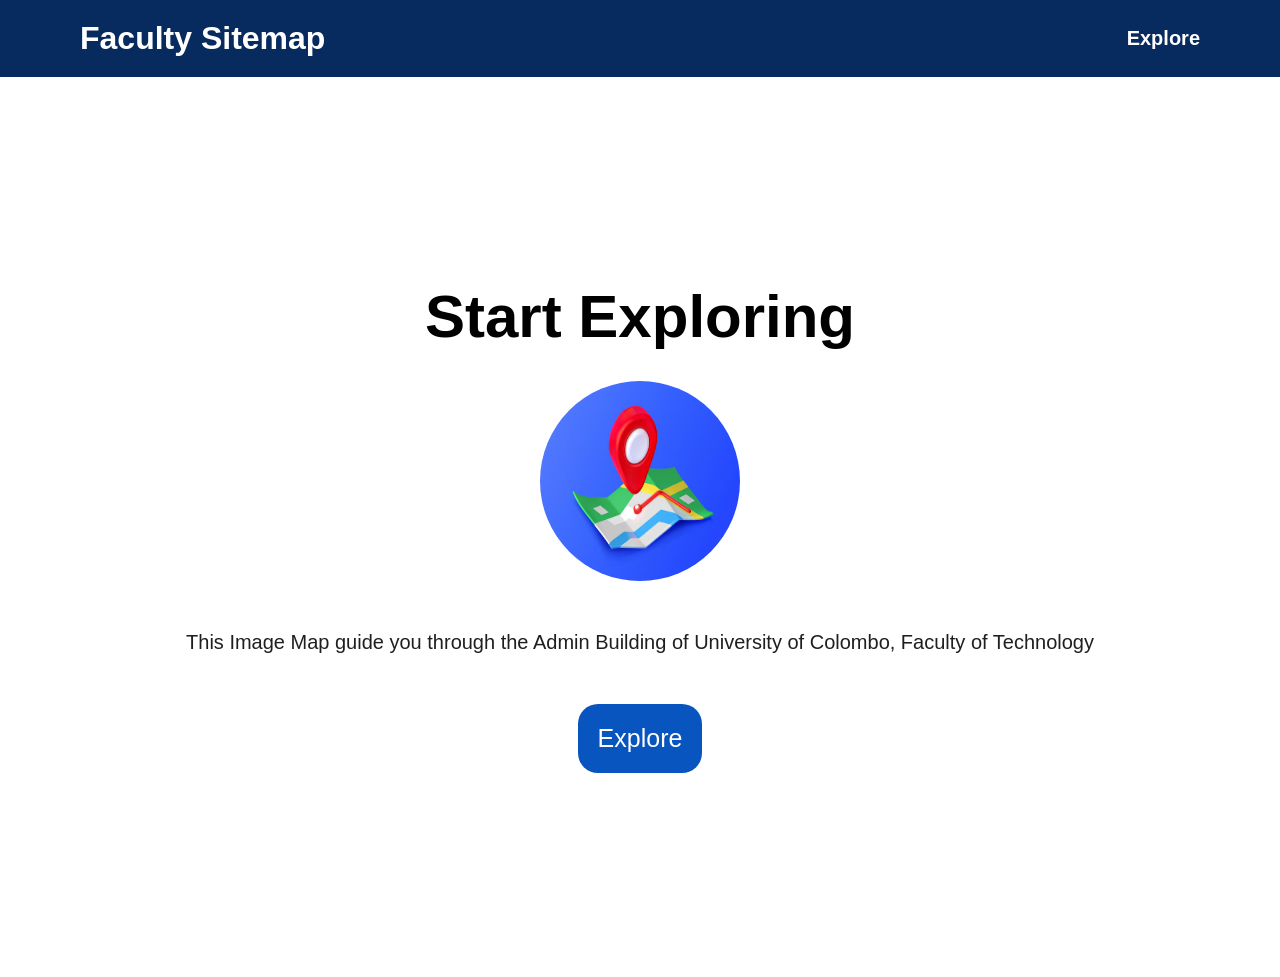
<file: index.html>
<!DOCTYPE html>
<html lang="en">
<head>
    <meta charset="UTF-8">
    <meta name="viewport" content="width=device-width, initial-scale=1.0">
    <link rel="stylesheet" href="style.css">
    <title>Faculty Admin Sitemap System</title>
</head>
<body>
    <div class="header">
        <h1>Faculty Sitemap</h1>
        <div class="info">
            <a href="./Navigation/faculty-entrance.html">Explore</a>
        </div>
    </div>

    <div class="hero-section">
        <div class="wrapper">
        <h1>Start Exploring</h1>
        <div class="hero-image-container">
            <img src="./Imgs/mapImg.avif" alt="mapImage">
        </div>
        <p>This Image Map guide you through the Admin Building of University of Colombo, Faculty of Technology</p>
        <div class="button-container">
             <a href="./Navigation/faculty-entrance.html"><button>Explore</button></a>
        </div>
        </div>
    </div>
</body>
</html>
</file>
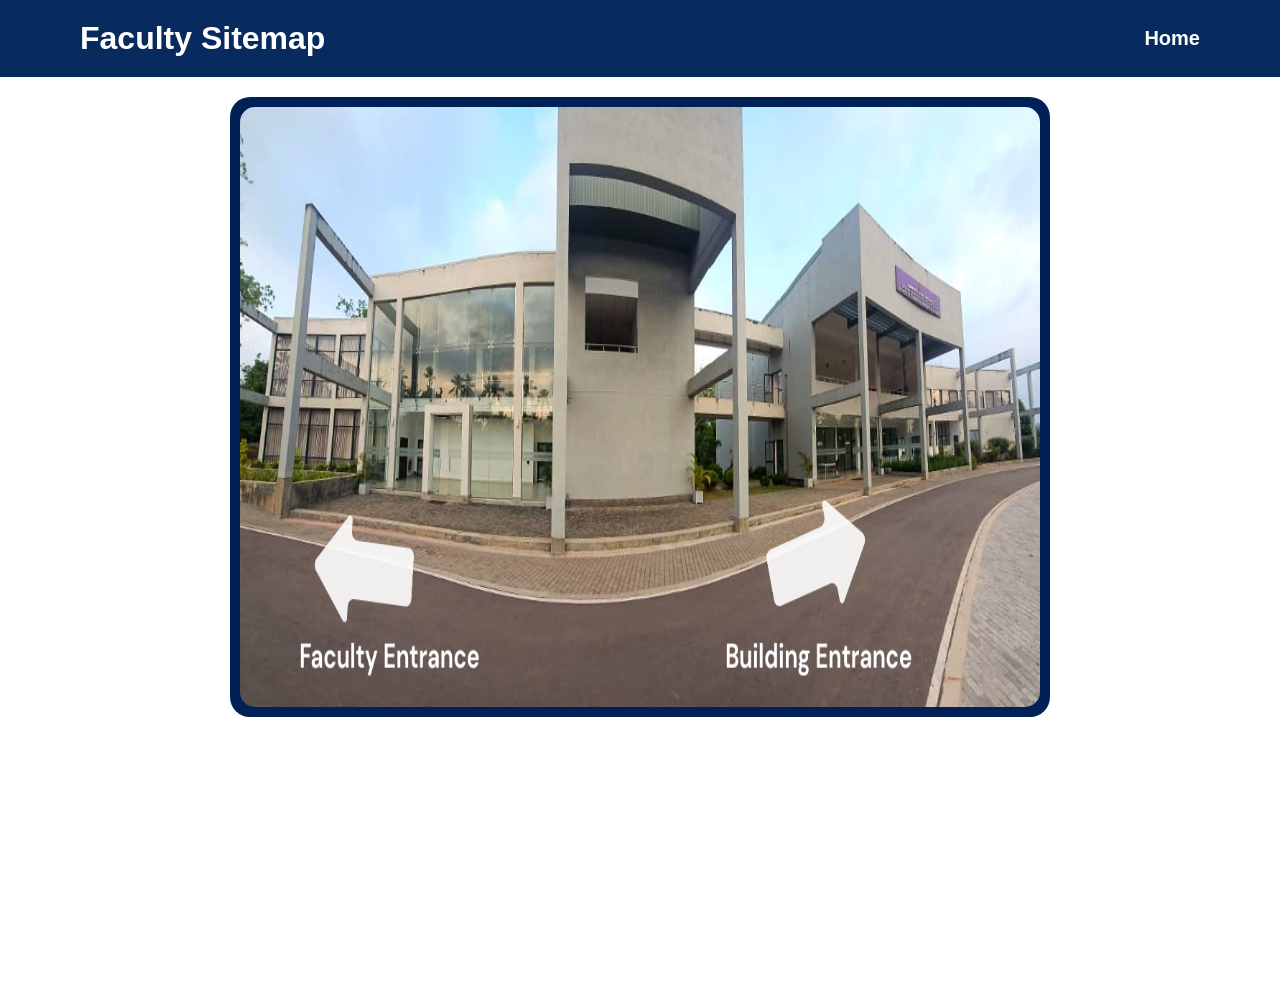
<file: Navigation/entrance.html>
<!DOCTYPE html>
<html lang="en">
<head>
    <meta charset="UTF-8">
    <meta name="viewport" content="width=device-width, initial-scale=1.0">
        <link rel="stylesheet" href="../style.css">

    <title>Entrance</title>
</head>
<body>
    <div class="header">
        <h1>Faculty Sitemap</h1>
        <div class="info">
            <a href="../index.html">Home</a>
        </div>
    </div>

    

    
    <div class="container">
    <div class="image-container">
        <img src="../Imgs/2.png" usemap="#image-map">
    </div>
    </div>

    <map name="image-map">
    <area target="_self" alt="Building-Entrance" title="Building-Entrance" href="./main-entrance.html" coords="525,446,586,421,578,392,636,432,606,503,588,480,535,511" shape="poly">
    <area target="_self" alt="Faculty-Entrance" title="Faculty-Entrance" href="./faculty-entrance.html" coords="179,441,119,432,116,405,68,458,108,520,116,493,174,507" shape="poly">
</map>
</body>
</html>
</file>
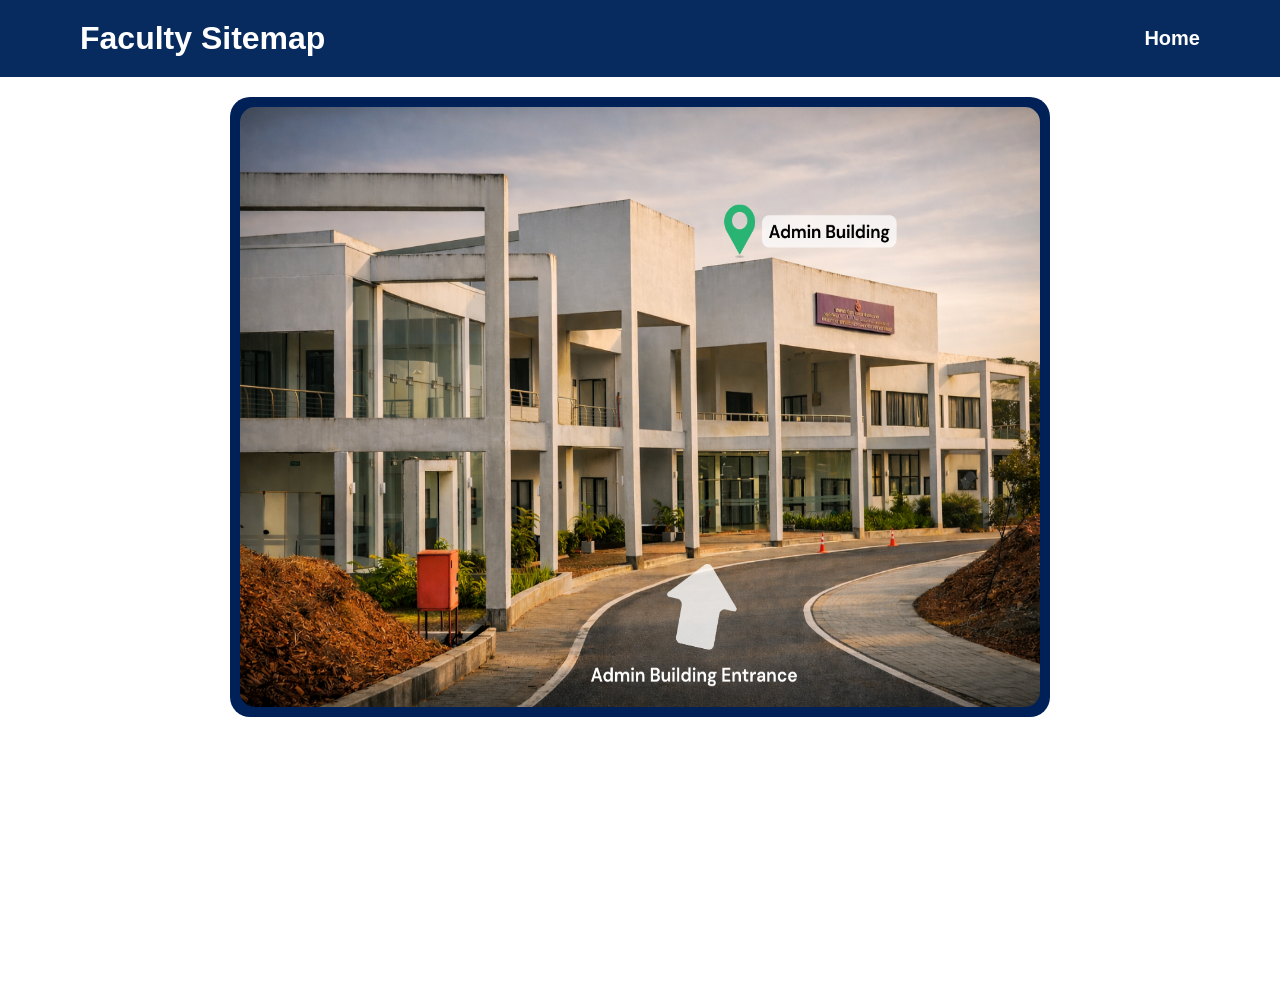
<file: Navigation/faculty-entrance.html>
<!DOCTYPE html>
<html lang="en">
<head>
    <meta charset="UTF-8">
    <meta name="viewport" content="width=device-width, initial-scale=1.0">
    <link rel="stylesheet" href="../style.css">
    <title>Faculty Sitemap</title>
</head>
<body>
    <div class="header">
        <h1>Faculty Sitemap</h1>
        <div class="info">
            <a href="../index.html">Home</a>
        </div>
    </div>

    <div class="container">
    <div class="image-container">

        <img src="../Imgs/1.png" usemap="#image-map" width="960" height="540">
    </div>
</div>
    <map name="image-map">
            <area target="_self" alt="Admin-Building-Entrance" title="Admin-Building-Entrance" href="../Navigation/entrance.html" coords="436,532,480,541,492,506,511,507,483,449,423,482,440,494" shape="poly">

    </map>
</body>
</html>
</file>
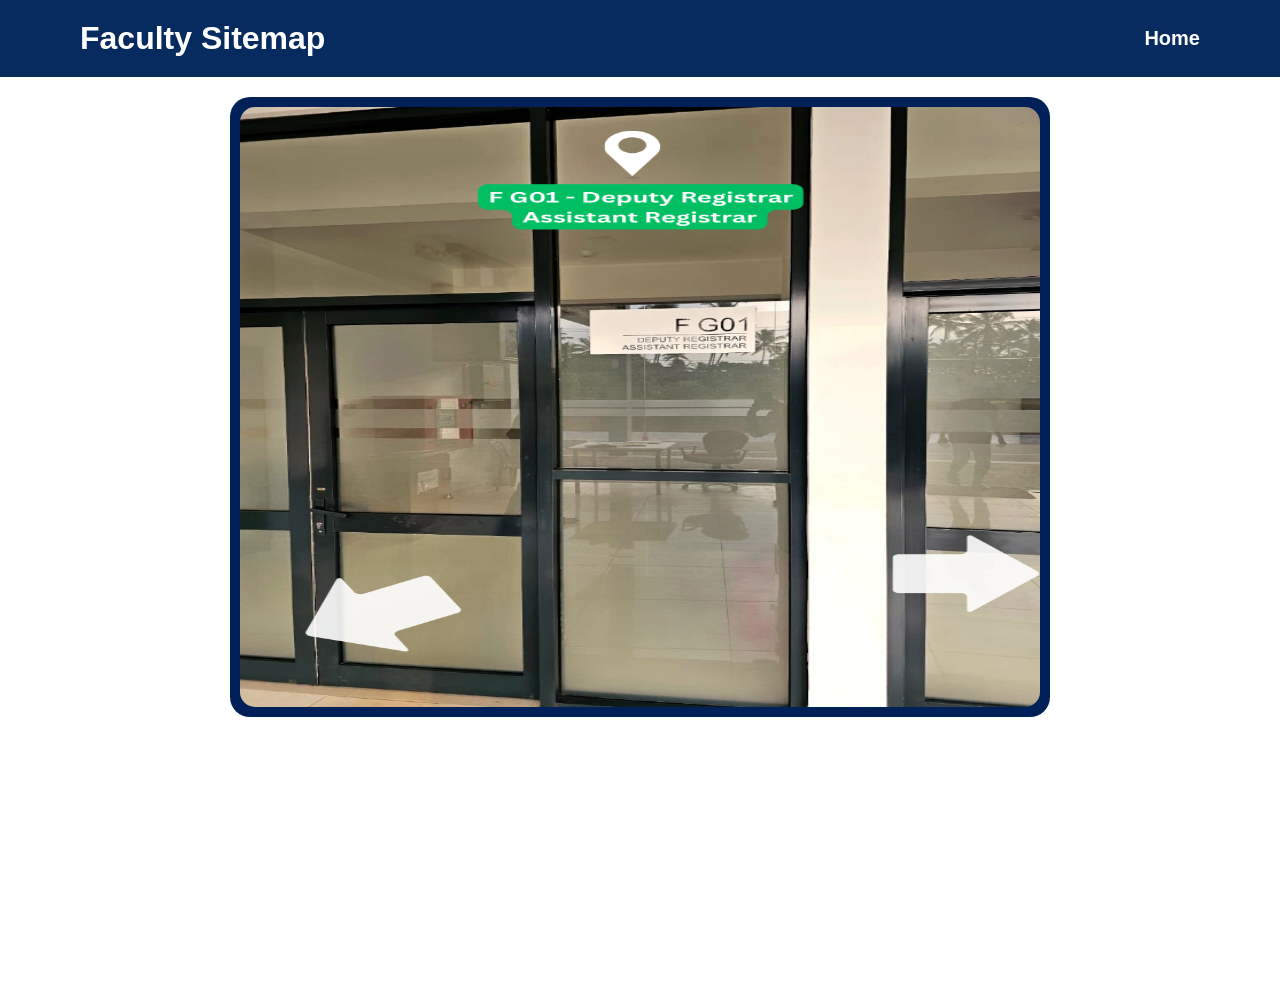
<file: Navigation/FG01-room.html>
<!DOCTYPE html>
<html lang="en">
<head>
    <meta charset="UTF-8">
    <meta name="viewport" content="width=device-width, initial-scale=1.0">
        <link rel="stylesheet" href="../style.css">

    <title>FG01-room</title>
</head>
<body>
    <div class="header">
        <h1>Faculty Sitemap</h1>
        <div class="info">
            <a href="../index.html">Home</a>
        </div>
    </div>

    
<div class="container">
    <div class="image-container">
        <img src="../Imgs/5.png" usemap="#image-map"width="960" height="540">
    </div>
</div>
    <map name="image-map">
    <area target="_self" alt="lobby" title="lobby" href="./lobby.html" coords="193,464,126,484,106,463,69,527,181,546,165,524,229,505" shape="poly">
    <area target="_self" alt="FG02-office" title="FG02-office" href="./FG02-room.html" coords="644,440,643,484,712,487,716,512,789,467,716,421,712,445" shape="poly">
</map>
</body>
</html>
</file>
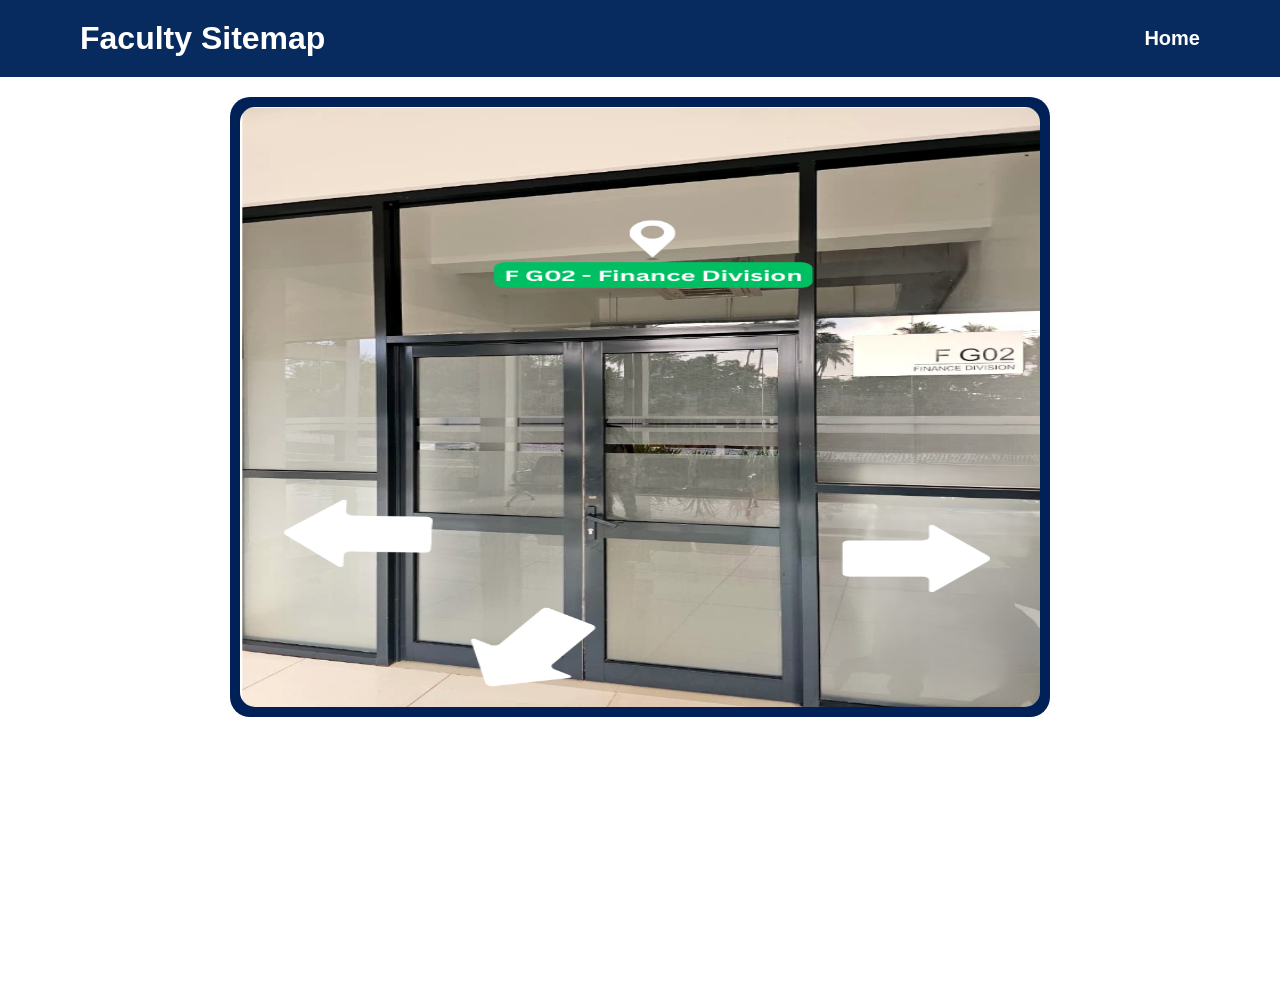
<file: Navigation/FG02-room.html>
<!DOCTYPE html>
<html lang="en">
<head>
    <meta charset="UTF-8">
    <meta name="viewport" content="width=device-width, initial-scale=1.0">
        <link rel="stylesheet" href="../style.css">

    <title>FG02-room</title>
</head>
<body>
   <div class="header">
        <h1>Faculty Sitemap</h1>
        <div class="info">
            <a href="../index.html">Home</a>
        </div>
    </div>


   
<div class="container">
    <div class="image-container">
        <img src="../Imgs/6.png" usemap="#image-map">
    </div>
    </div>
    <map name="image-map">
    <area target="_self" alt="FG01-office" title="FG01-office" href="./FG01-room.html" coords="204,403,122,401,121,386,55,421,112,468,119,443,204,447" shape="poly">
    <area target="_self" alt="FG03-office" title="FG03-office" href="./FG03-room.html" coords="601,431,600,471,681,467,687,487,753,448,687,411,680,425" shape="poly">
    <area target="_self" alt="lobby" title="lobby" href="./lobby.html" coords="310,493,365,514,322,552,344,566,255,577,236,524,268,531" shape="poly">
</map>
</body>
</html>
</file>
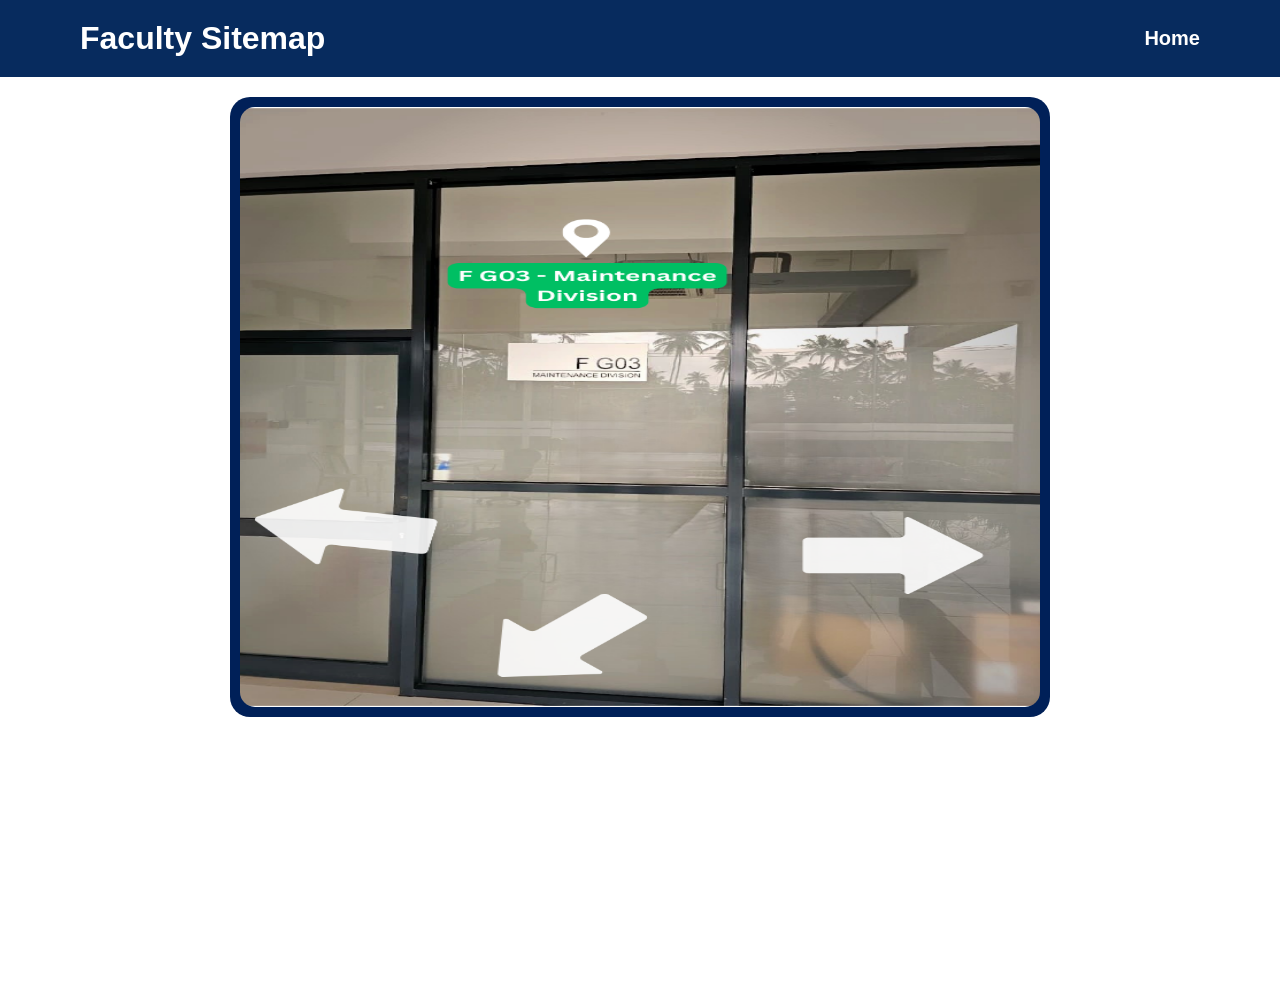
<file: Navigation/FG03-room.html>
<!DOCTYPE html>
<html lang="en">
<head>
    <meta charset="UTF-8">
    <meta name="viewport" content="width=device-width, initial-scale=1.0">
        <link rel="stylesheet" href="../style.css">

    <title>FG03-room</title>
</head>
<body>
    <div class="header">
        <h1>Faculty Sitemap</h1>
        <div class="info">
            <a href="../index.html">Home</a>
        </div>
    </div>


    
    <div class="container">
    <div class="image-container">
        <img src="../Imgs/7.png" usemap="#image-map">
    </div>

    </div>

    <map name="image-map">
    <area target="_self" alt="FG02-office" title="FG02-office" href="./FG02-room.html" coords="207,411,108,396,115,374,17,407,84,467,95,436,192,453" shape="poly">
    <area target="_self" alt="FG04-office" title="FG04-office" href="./FG04-room.html" coords="566,427,565,468,661,469,667,491,750,448,670,401,666,426" shape="poly">
    <area target="_self" alt="lobby" title="lobby" href="./lobby.html" coords="365,481,416,512,349,547,371,570,259,574,265,508,300,519" shape="poly">
</map>
</body>
</html>
</file>
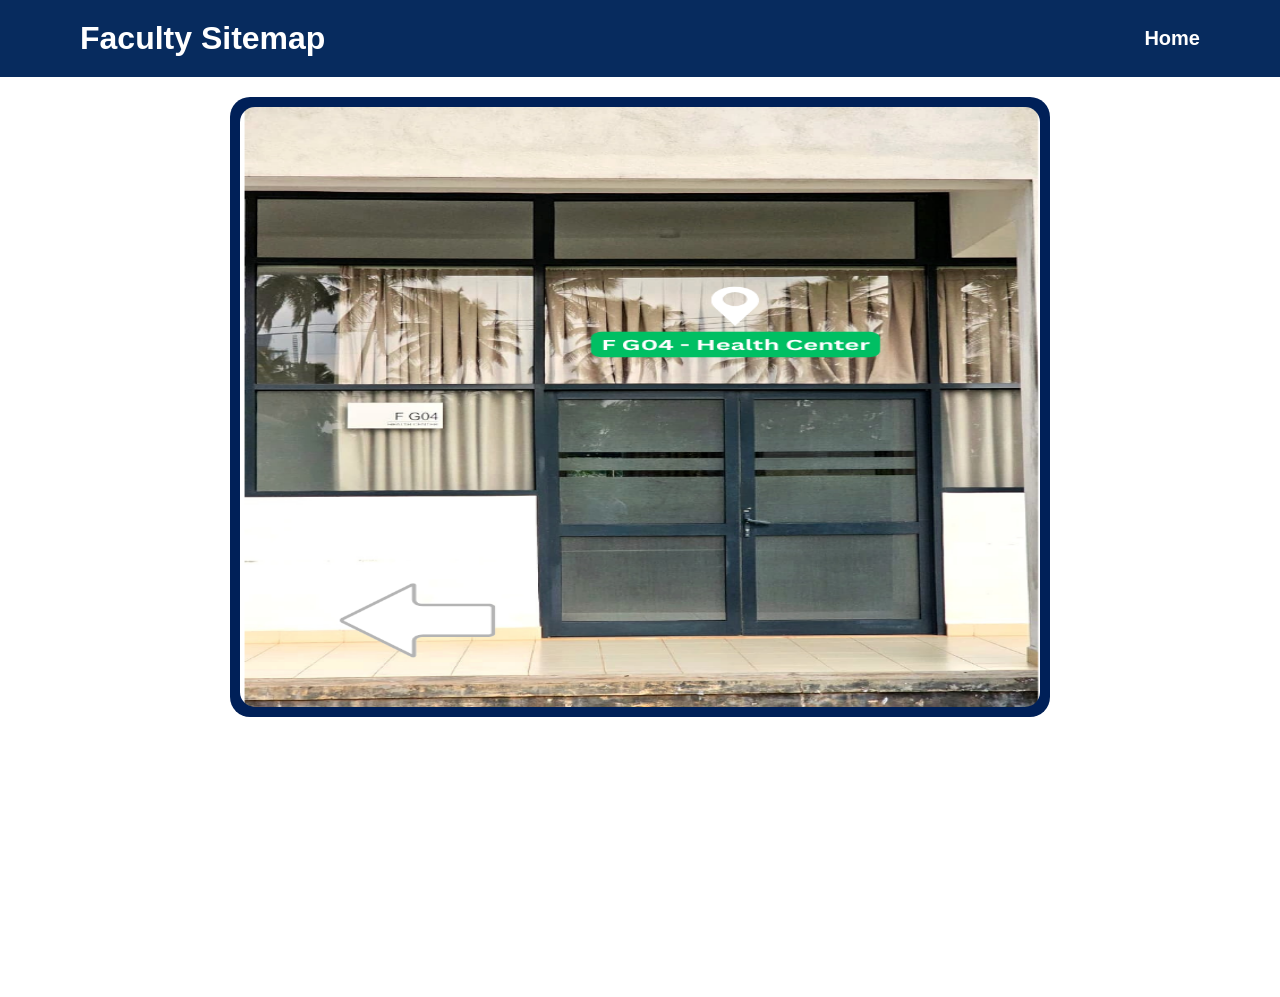
<file: Navigation/FG04-room.html>
<!DOCTYPE html>
<html lang="en">
<head>
    <meta charset="UTF-8">
    <meta name="viewport" content="width=device-width, initial-scale=1.0">
        <link rel="stylesheet" href="../style.css">

    <title>FG04-room</title>
</head>
<body>
    <div class="header">
        <h1>Faculty Sitemap</h1>
        <div class="info">
            <a href="../index.html">Home</a>
        </div>
    </div>


    
<div class="container">
    <div class="image-container">
        <img src="../Imgs/8.png" usemap="#image-map">
    </div>
</div>
    <map name="image-map">
    <area target="_self" alt="lobby" title="lobby" href="./lobby.html" coords="256,492,184,488,179,468,103,509,179,554,184,528,260,530" shape="poly">

    </map>
</body>
</html>
</file>
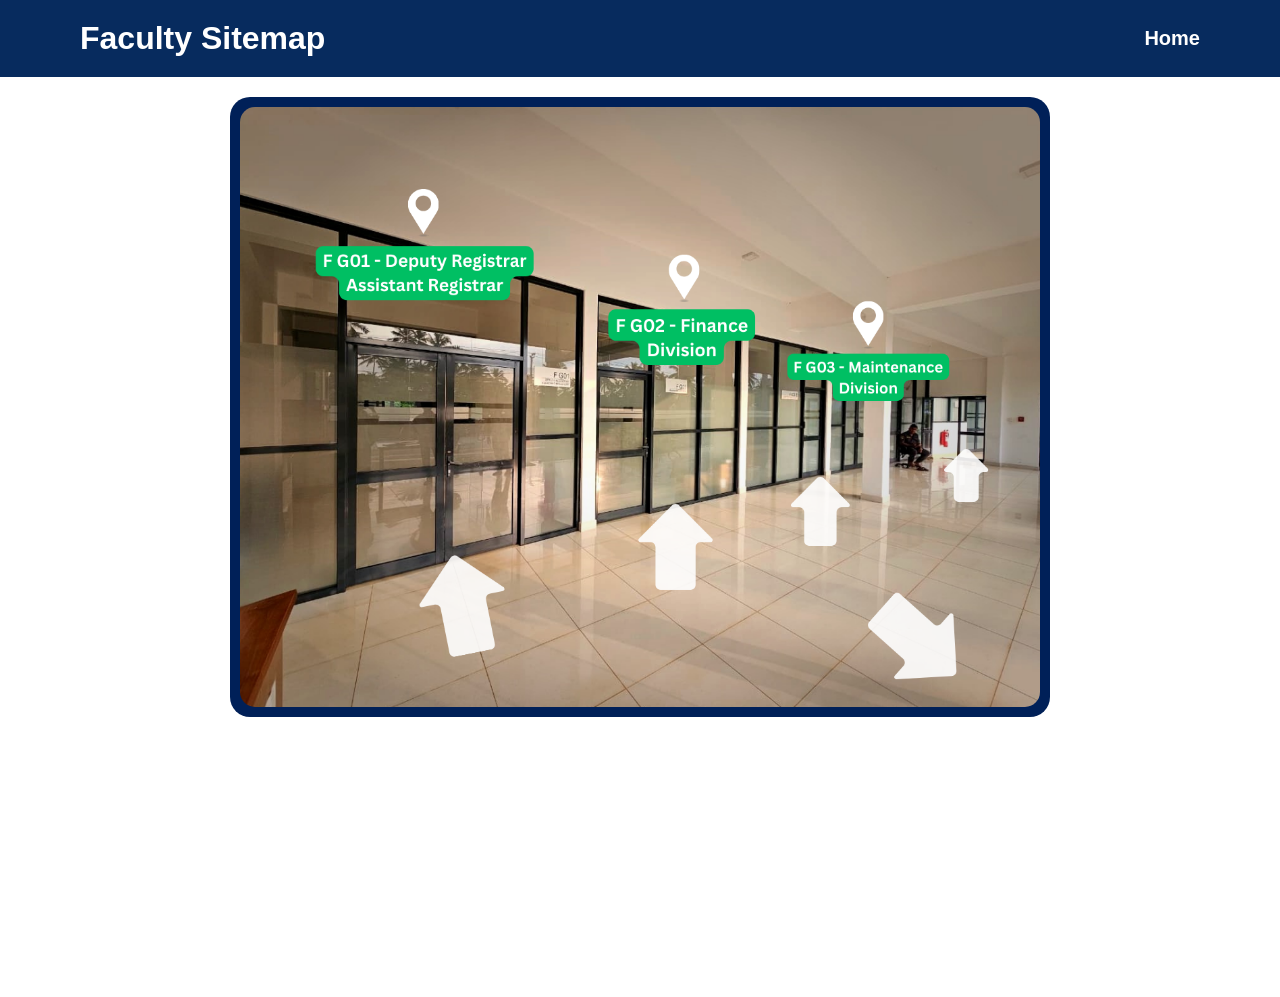
<file: Navigation/lobby.html>
<!DOCTYPE html>
<html lang="en">
<head>
    <meta charset="UTF-8">
    <meta name="viewport" content="width=device-width, initial-scale=1.0">
        <link rel="stylesheet" href="../style.css">

    <title>Lobby</title>
</head>
<body>
    <div class="header">
        <h1>Faculty Sitemap</h1>
        <div class="info">
            <a href="../index.html">Home</a>
        </div>
    </div>


    
<div class="container">
    <div class="image-container">
        <img src="../Imgs/4.png" usemap="#image-map">
    </div>
    </div>

    <map name="image-map">
    <area target="_self" alt="FG01-office" title="FG01-office" href="./FG01-room.html" coords="212,548,260,536,253,487,271,479,213,442,174,499,197,499" shape="poly">
    <area target="_self" alt="FG02-office" title="FG02-office" href="./FG02-room.html" coords="410,482,410,437,394,436,436,389,478,435,460,436,458,479" shape="poly">
    <area target="_self" alt="FG03-office" title="FG03-office" href="./FG03-room.html" coords="563,436,561,404,545,399,581,362,612,399,602,398,599,436" shape="poly">
    <area target="_self" alt="FG04-office" title="FG04-office" href="./FG04-room.html" coords="709,392,738,394,738,366,748,363,725,334,697,360,710,367" shape="poly">
    <area target="_self" alt="entrance" title="entrance" href="./main-entrance.html" coords="619,512,651,477,696,517,708,497,719,566,646,573,662,548" shape="poly">
</map>
</body>
</html>
</file>
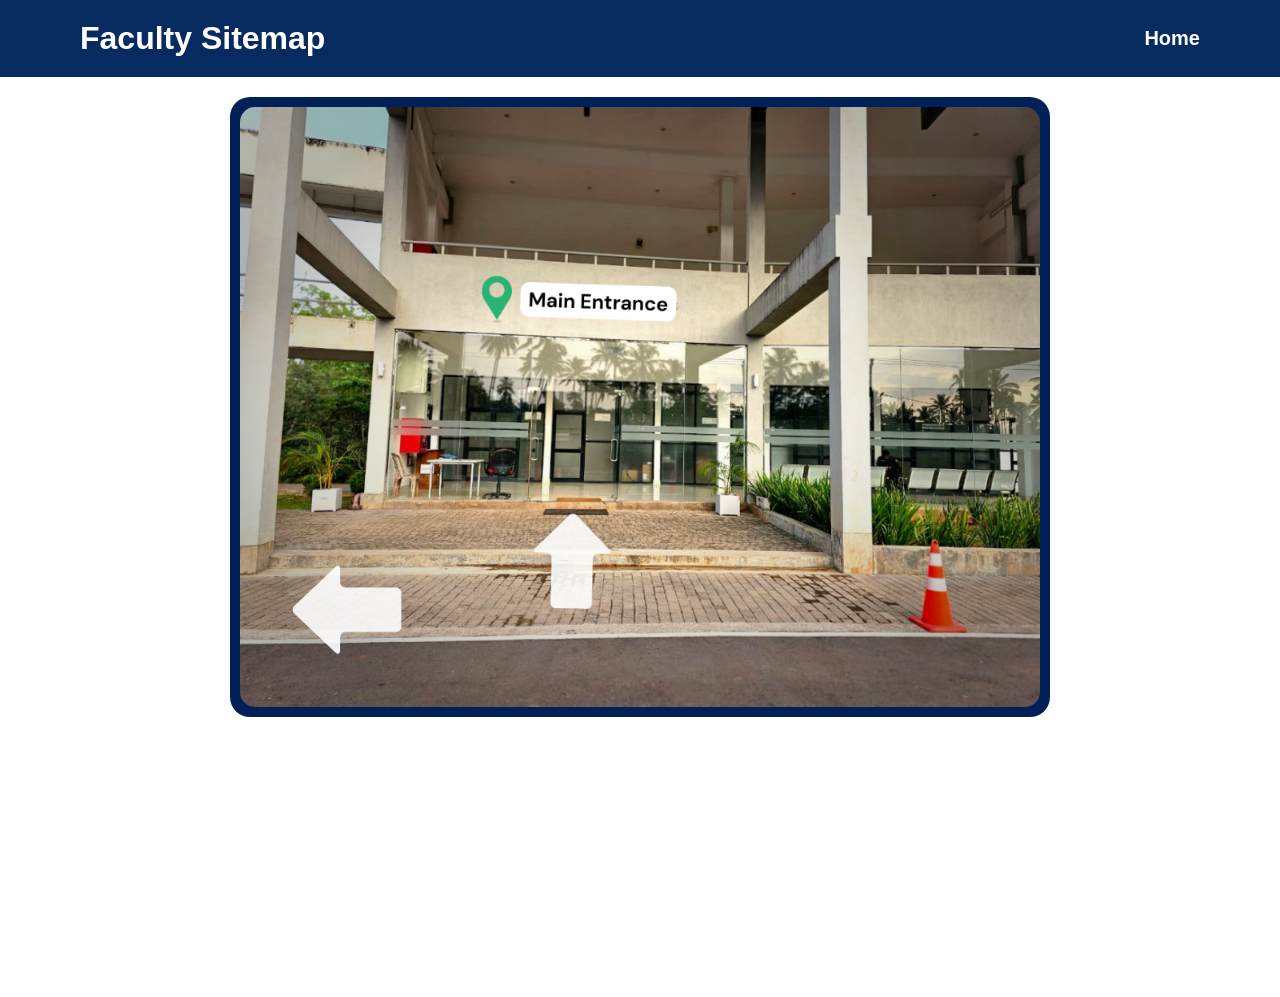
<file: Navigation/main-entrance.html>
<!DOCTYPE html>
<html lang="en">
<head>
    <meta charset="UTF-8">
    <meta name="viewport" content="width=device-width, initial-scale=1.0">
        <link rel="stylesheet" href="../style.css">

    <title>Main Entrance</title>
</head>
<body>
    <div class="header">
        <h1>Faculty Sitemap</h1>
        <div class="info">
            <a href="../index.html">Home</a>
        </div>
    </div>


   

    <div class="container">
    <div class="image-container">
        <img src="../Imgs/3.png" usemap="#image-map">
    </div>
    </div>

    <map name="image-map">
    <area target="_self" alt="Main-Entrance" title="Main-Entrance" href="./lobby.html" coords="313,503,313,450,293,447,338,402,382,450,357,450,358,503" shape="poly">
    <area target="_self" alt="" title="" href="./entrance.html" coords="165,478,111,476,108,456,55,501,105,554,111,529,169,529" shape="poly">
</map>
</body>
</html>
</file>
<file: style.css>
*{
    margin: 0;
}

.header{
    display: flex;
    justify-content: space-between;
    align-items: center;
    padding: 20px 80px 20px 80px;
    background-color: rgb(7, 43, 94);
    color: white;

}
.header h1{
    color: white;
}

.info{
    display: flex;
    gap: 40px;
    font-size: 20px;
   
}

a{
    text-decoration: none;
}
.info a{
    text-decoration: none;
    color: white;
    font-family: Arial, Helvetica, sans-serif;
    font-weight: bold;
}

.hero-section{
    display: flex;
    justify-content: center;
    align-items: center;
    height: 100vh;


}

.hero-image-container{
    display: flex;
    justify-content: center;
    align-items: center;
    

}


.hero-image-container img{
    height: 200px;
    width: 200px;
    border-radius: 50%;
    margin: 30px ;
}
.wrapper h1{
    font-size: 60px;
    color: black;
    font-family: Arial, Helvetica, sans-serif;
}

.wrapper p{
    margin-top: 20px;
    font-size: 20px;
    text-align: center;
    font-family: Arial, Helvetica, sans-serif;
    color: rgb(31, 31, 31);
}

.button-container{
    margin-top: 50px;
    display: flex;
    justify-content: center;
    align-items: center;
}

.button-container button{
    background-color: rgb(9, 85, 191);
    border:none;
    color: white;
    padding: 20px;
    border-radius: 20px;
    font-size: 25px;
    font-family: Arial, Helvetica, sans-serif;
}


.container{
    display: flex;
    justify-content: center;
    align-items: top;
    height: 100vh;
    margin-top: 20px;
}

.image-container{
    width:800px;
    height:600px;
    overflow: hidden;
    background-color: rgb(0, 32, 88);
    padding: 10px;
    border-radius: 20px;

}

.image-container img{
    width: 100%;
    height: 100%;
    object-fit:fill;
    object-position: center;
    display: block;
    border-radius: 15px;
}

h1{
    text-align: center;
    color: black;
    font: bold;
    font-family: Arial, Helvetica, sans-serif;
}
</file>
